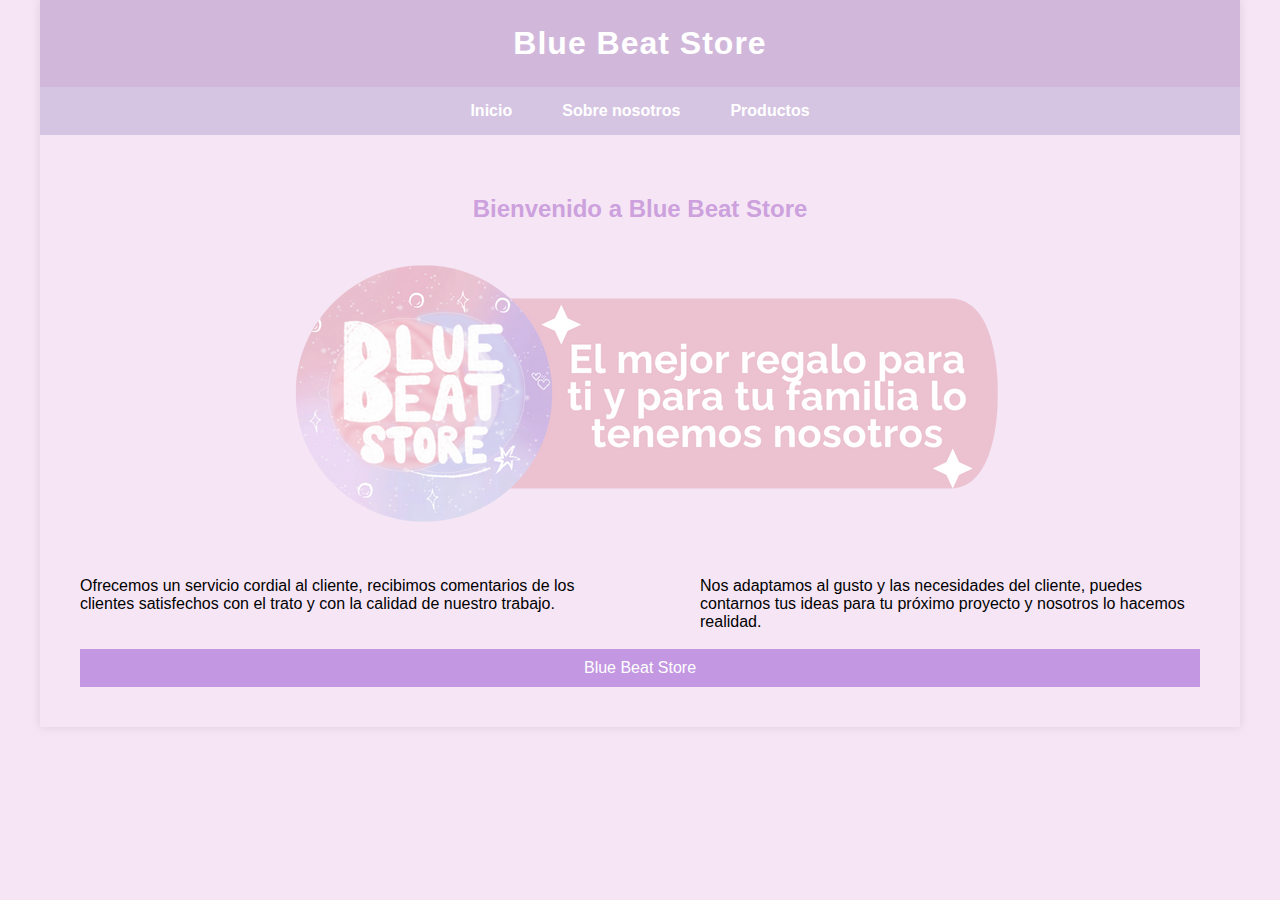
<file: index.html>
<!DOCTYPE html>
<html lang="es">
<head>
<meta charset="UTF-8">
<meta name="viewport" content="width=device-width, initial-scale=1.0">
<title>Blue Beat Store</title>

<style>
/* --- Estilos generales --- */
body {
  font-family: Arial, Helvetica, sans-serif;
  margin: 0;
  background-color: #F6E6F5;
}

/* --- Contenedor principal --- */
#principal {
  max-width: 1200px;
  margin: 0 auto;
  background-color: #F6E6F5;
  box-shadow: 0 0 10px rgba(0,0,0,0.1);
}

/* --- Encabezado --- */
header {
  background-color: #D1B8DB;
  color: #FFFFFF;
  text-align: center;
  padding: 25px 0;
  font-size: 2em;
  font-weight: bold;
  letter-spacing: 1px;
}

/* --- Menú de navegación --- */
nav {
  background-color: #D6C5E2;
}

/* --- Lista principal --- */
nav ul {
  list-style: none;
  margin: 0;
  padding: 0;
  display: flex;
  justify-content: center;
}

/* --- Elementos principales del menú --- */
nav ul li {
  position: relative;
}

/* --- Enlaces principales --- */
nav ul li a {
  display: block;
  padding: 15px 25px;
  color: white;
  text-decoration: none;
  transition: background 0.3s;
}

/* --- Efecto al pasar el mouse --- */
nav ul li a:hover {
  background-color: #CCA1DD;
}

/* --- Submenús --- */
nav ul li ul {
  display: none;
  position: absolute;
  top: 50px;
  left: 0;
  background-color: #CCA1DD;
  min-width: 180px;
  padding: 0;
  margin: 0;
  list-style: none;
  border-radius: 0 0 5px 5px;
}

/* --- Elementos del submenú --- */
nav ul li ul li a {
  padding: 12px 20px;
}

/* --- Mostrar submenú al pasar el mouse --- */
nav ul li:hover ul {
  display: block;
}

/* --- Efecto al pasar sobre subcategoría --- */
nav ul li ul li a:hover {
  background-color: #CCA1DD;
}

/* --- Sección de contenido --- */
section {
  padding: 40px;
  text-align: center;
  background-color: #F6E6F5;
}

section h2 {
  color: #CCA1DD;
  margin-bottom: 20px;
}

section p {
  color: #333;
  line-height: 1.6;
  max-width: 800px;
  margin: 0 auto;
}
</style>
<link href="estilo.css" rel="stylesheet" type="text/css">
</head>

<body>

<div id="principal">

  <!-- Encabezado -->
  <header>Blue Beat Store</header>

  <!-- Menú desplegable -->
  <nav>
    <ul>
      <li><a href="#">Inicio</a></li>

      <li><a href="sobrenosotros.html">Sobre nosotros</a>
        <ul>
          <li><a href="contacto.html">Contacto</a></li>
        </ul>
      </li>

      <li><a href="productos.html">Productos</a>
        <ul>
          <li><a href="promociones.html">Promociones</a></li>
			<li><a href="galeria.html">Galeria</a></li>
        </ul>
      </li>
    </ul>
  </nav>

  <!-- Sección de contenido -->
  <section>
    <h2>Bienvenido a Blue Beat Store</h2>
    <p>
    <img src="inicio.png" width="775" height="301" alt=""/>
	 </p>
    <div class="izquierdo">Ofrecemos un servicio cordial al cliente, recibimos comentarios de los clientes satisfechos con el trato y con la calidad de nuestro trabajo.&nbsp;</div>
    <div class="derecho">Nos adaptamos al gusto y las necesidades del cliente, puedes contarnos tus ideas para tu próximo proyecto y nosotros lo hacemos realidad.</div>
    <div class="clear">&nbsp;</div>
    <footer>Blue Beat Store</footer>
  </section>

</div>

</body>
</html>
</file>
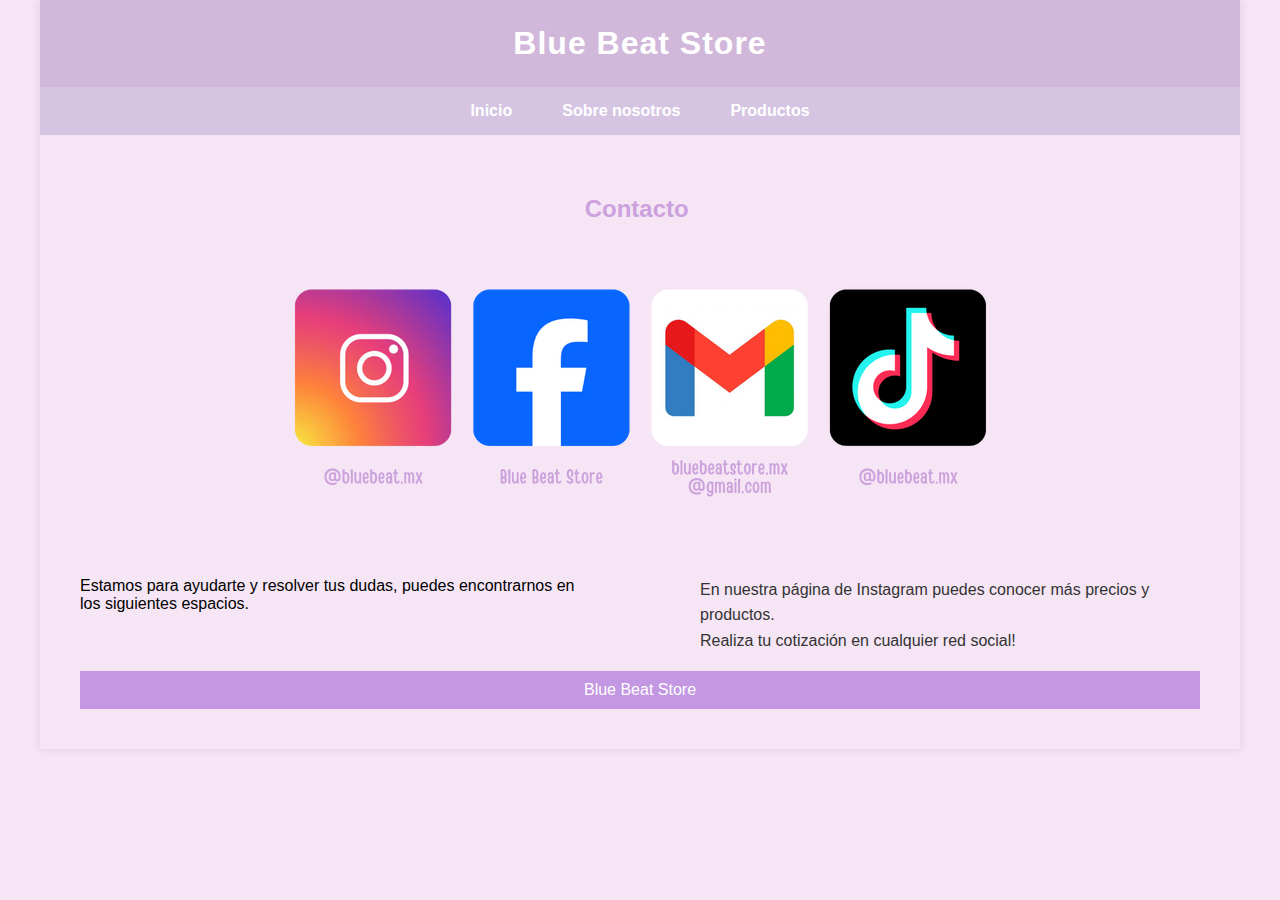
<file: contacto.html>
<!DOCTYPE html>
<html lang="es">
<head>
<meta charset="UTF-8">
<meta name="viewport" content="width=device-width, initial-scale=1.0">
<title>Blue Beat Store</title>

<style>
/* --- Estilos generales --- */
body {
  font-family: Arial, Helvetica, sans-serif;
  margin: 0;
  background-color: #F6E6F5;
}

/* --- Contenedor principal --- */
#principal {
  max-width: 1200px;
  margin: 0 auto;
  background-color: #F6E6F5;
  box-shadow: 0 0 10px rgba(0,0,0,0.1);
}

/* --- Encabezado --- */
header {
  background-color: #D1B8DB;
  color: #FFFFFF;
  text-align: center;
  padding: 25px 0;
  font-size: 2em;
  font-weight: bold;
  letter-spacing: 1px;
}

/* --- Menú de navegación --- */
nav {
  background-color: #D6C5E2;
}

/* --- Lista principal --- */
nav ul {
  list-style: none;
  margin: 0;
  padding: 0;
  display: flex;
  justify-content: center;
}

/* --- Elementos principales del menú --- */
nav ul li {
  position: relative;
}

/* --- Enlaces principales --- */
nav ul li a {
  display: block;
  padding: 15px 25px;
  color: white;
  text-decoration: none;
  transition: background 0.3s;
}

/* --- Efecto al pasar el mouse --- */
nav ul li a:hover {
  background-color: #CCA1DD;
}

/* --- Submenús --- */
nav ul li ul {
  display: none;
  position: absolute;
  top: 50px;
  left: 0;
  background-color: #CCA1DD;
  min-width: 180px;
  padding: 0;
  margin: 0;
  list-style: none;
  border-radius: 0 0 5px 5px;
}

/* --- Elementos del submenú --- */
nav ul li ul li a {
  padding: 12px 20px;
}

/* --- Mostrar submenú al pasar el mouse --- */
nav ul li:hover ul {
  display: block;
}

/* --- Efecto al pasar sobre subcategoría --- */
nav ul li ul li a:hover {
  background-color: #CCA1DD;
}

/* --- Sección de contenido --- */
section {
  padding: 40px;
  text-align: center;
  background-color: #F6E6F5;
}

section h2 {
  color: #CCA1DD;
  margin-bottom: 20px;
}

section p {
  color: #333;
  line-height: 1.6;
  max-width: 800px;
  margin: 0 auto;
}
</style>
<link href="estilo.css" rel="stylesheet" type="text/css">
</head>

<body>

<div id="principal">

  <!-- Encabezado -->
  <header>Blue Beat Store</header>

  <!-- Menú desplegable -->
  <nav>
    <ul>
      <li><a href="index.html">Inicio</a></li>

      <li><a href="#">Sobre nosotros</a>
        <ul>
          <li><a href="contacto.html">Contacto</a></li>
        </ul>
      </li>

      <li><a href="productos.html">Productos</a>
        <ul>
          <li><a href="promociones.html">Promociones</a></li>
			<li><a href="galeria.html">Galeria</a></li>
        </ul>
      </li>
    </ul>
  </nav>

  <!-- Sección de contenido -->
  <section>
    <h2>Contacto&nbsp;</h2>
    <p>
    <img src="contacto.png" width="775" height="301" alt=""/>
	 </p>
    <div class="izquierdo">Estamos para ayudarte y resolver tus dudas, puedes encontrarnos en los siguientes espacios.</div>
    <div class="derecho">
      <p>En nuestra página de Instagram puedes conocer más precios y productos.&nbsp;</p>
      <p>Realiza tu cotización en cualquier red social!&nbsp;&nbsp;</p>
    </div>
    <div class="clear">&nbsp;</div>
    <footer>Blue Beat Store</footer>
  </section>

</div>

</body>
</html>
</file>
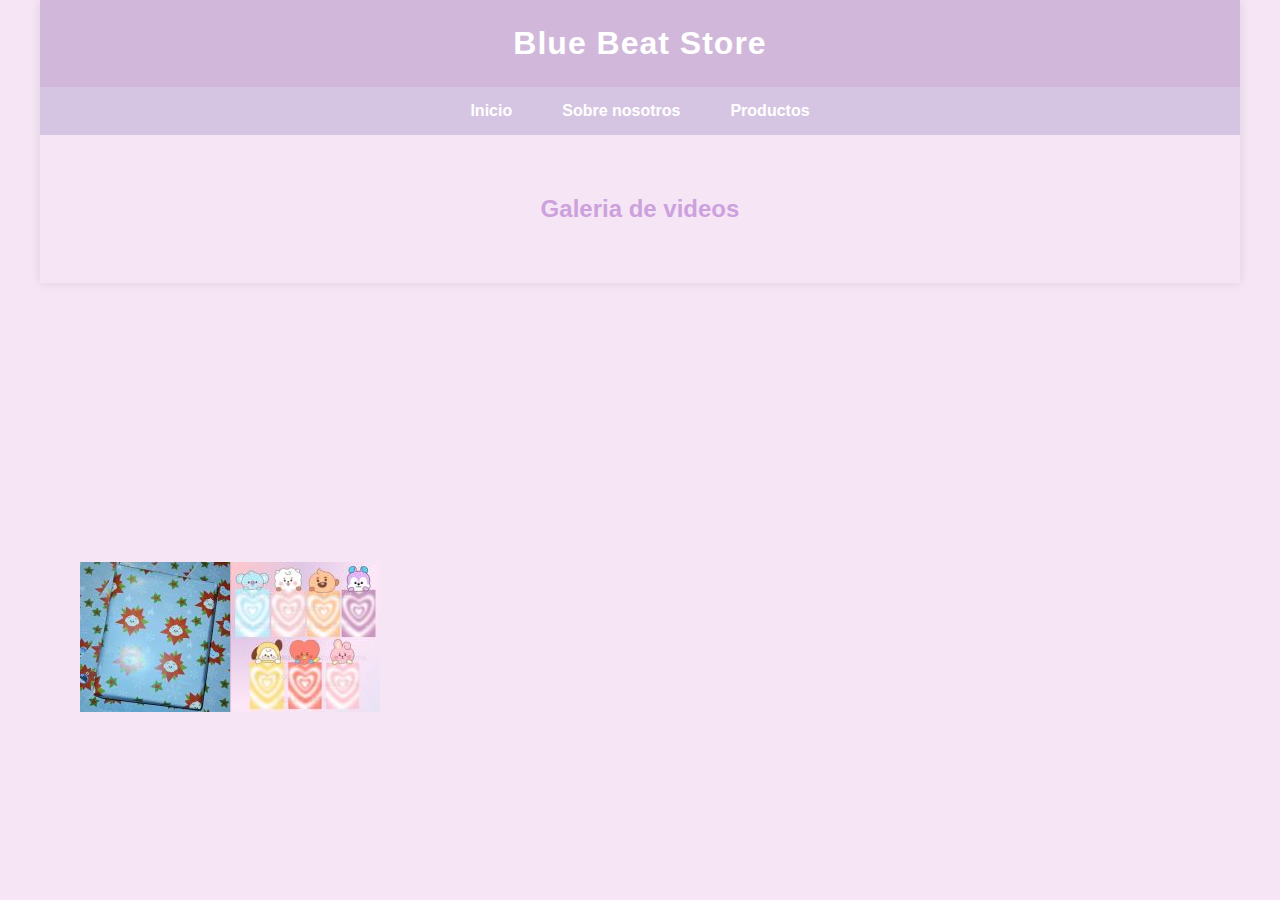
<file: galeria.html>
<!DOCTYPE html>
<html lang="es">
<head>
<meta charset="UTF-8">
<meta name="viewport" content="width=device-width, initial-scale=1.0">
<title>Blue Beat Store</title>

<style>
/* --- Estilos generales --- */
body {
  font-family: Arial, Helvetica, sans-serif;
  margin: 0;
  background-color: #F6E6F5;
}

/* --- Contenedor principal --- */
#principal {
  max-width: 1200px;
  margin: 0 auto;
  background-color: #F6E6F5;
  box-shadow: 0 0 10px rgba(0,0,0,0.1);
}

/* --- Encabezado --- */
header {
  background-color: #D1B8DB;
  color: #FFFFFF;
  text-align: center;
  padding: 25px 0;
  font-size: 2em;
  font-weight: bold;
  letter-spacing: 1px;
}

/* --- Menú de navegación --- */
nav {
  background-color: #D6C5E2;
}

/* --- Lista principal --- */
nav ul {
  list-style: none;
  margin: 0;
  padding: 0;
  display: flex;
  justify-content: center;
}

/* --- Elementos principales del menú --- */
nav ul li {
  position: relative;
}

/* --- Enlaces principales --- */
nav ul li a {
  display: block;
  padding: 15px 25px;
  color: white;
  text-decoration: none;
  transition: background 0.3s;
}

/* --- Efecto al pasar el mouse --- */
nav ul li a:hover {
  background-color: #CCA1DD;
}

/* --- Submenús --- */
nav ul li ul {
  display: none;
  position: absolute;
  top: 50px;
  left: 0;
  background-color: #CCA1DD;
  min-width: 180px;
  padding: 0;
  margin: 0;
  list-style: none;
  border-radius: 0 0 5px 5px;
}

/* --- Elementos del submenú --- */
nav ul li ul li a {
  padding: 12px 20px;
}

/* --- Mostrar submenú al pasar el mouse --- */
nav ul li:hover ul {
  display: block;
}

/* --- Efecto al pasar sobre subcategoría --- */
nav ul li ul li a:hover {
  background-color: #CCA1DD;
}

/* --- Sección de contenido --- */
section {
  padding: 40px;
  text-align: center;
  background-color: #F6E6F5;
}

section h2 {
  color: #CCA1DD;
  margin-bottom: 20px;
}

section p {
  color: #333;
  line-height: 1.6;
  max-width: 800px;
  margin: 0 auto;
}
</style>
<link href="estilo.css" rel="stylesheet" type="text/css">
<script type="text/javascript">
function MM_showHideLayers() { //v9.0
  var i,p,v,obj,args=MM_showHideLayers.arguments;
  for (i=0; i<(args.length-2); i+=3) 
  with (document) if (getElementById && ((obj=getElementById(args[i]))!=null)) { v=args[i+2];
    if (obj.style) { obj=obj.style; v=(v=='show')?'visible':(v=='hide')?'hidden':v; }
    obj.visibility=v; }
}
</script>
</head>

<body>

<div id="principal">

  <!-- Encabezado -->
  <header>Blue Beat Store</header>

  <!-- Menú desplegable -->
  <nav>
    <ul>
      <li><a href="index.html">Inicio</a></li>

      <li><a href="sobrenosotros.html">Sobre nosotros</a>
        <ul>
          <li><a href="contacto.html">Contacto</a></li>
        </ul>
      </li>

      <li><a href="productos.html">Productos</a>
        <ul>
          <li><a href="promociones.html">Promociones</a></li>
			<li><a href="galeria.html">Galeria</a></li>
        </ul>
      </li>
    </ul>
  </nav>

  <!-- Sección de contenido -->
  <section>
    <h2>Galeria de videos</h2>
    <div id="video1"><iframe width="560" height="315" src="https://www.youtube.com/embed/tisY1J608IQ?si=3xinuEGiJTIXuw5Z" title="YouTube video player" frameborder="0" allow="accelerometer; autoplay; clipboard-write; encrypted-media; gyroscope; picture-in-picture; web-share" referrerpolicy="strict-origin-when-cross-origin" allowfullscreen></iframe>
      <div id="thumbnails"><img src="1.jpg" alt="" width="150" height="150" onClick="MM_showHideLayers('video1','','show','video2','','hide')"/><img src="2.jpg" alt="" width="150" height="150" onClick="MM_showHideLayers('video1','','hide','video2','','show')"/></div>
    </div>
<div id="video2"><iframe width="560" height="315" src="https://www.youtube.com/embed/7sq7JcyNUjI?si=KjQf7R0xA5E8z8gf" title="YouTube video player" frameborder="0" allow="accelerometer; autoplay; clipboard-write; encrypted-media; gyroscope; picture-in-picture; web-share" referrerpolicy="strict-origin-when-cross-origin" allowfullscreen></iframe></div>
</section>

</div>

</body>
</html>
</file>
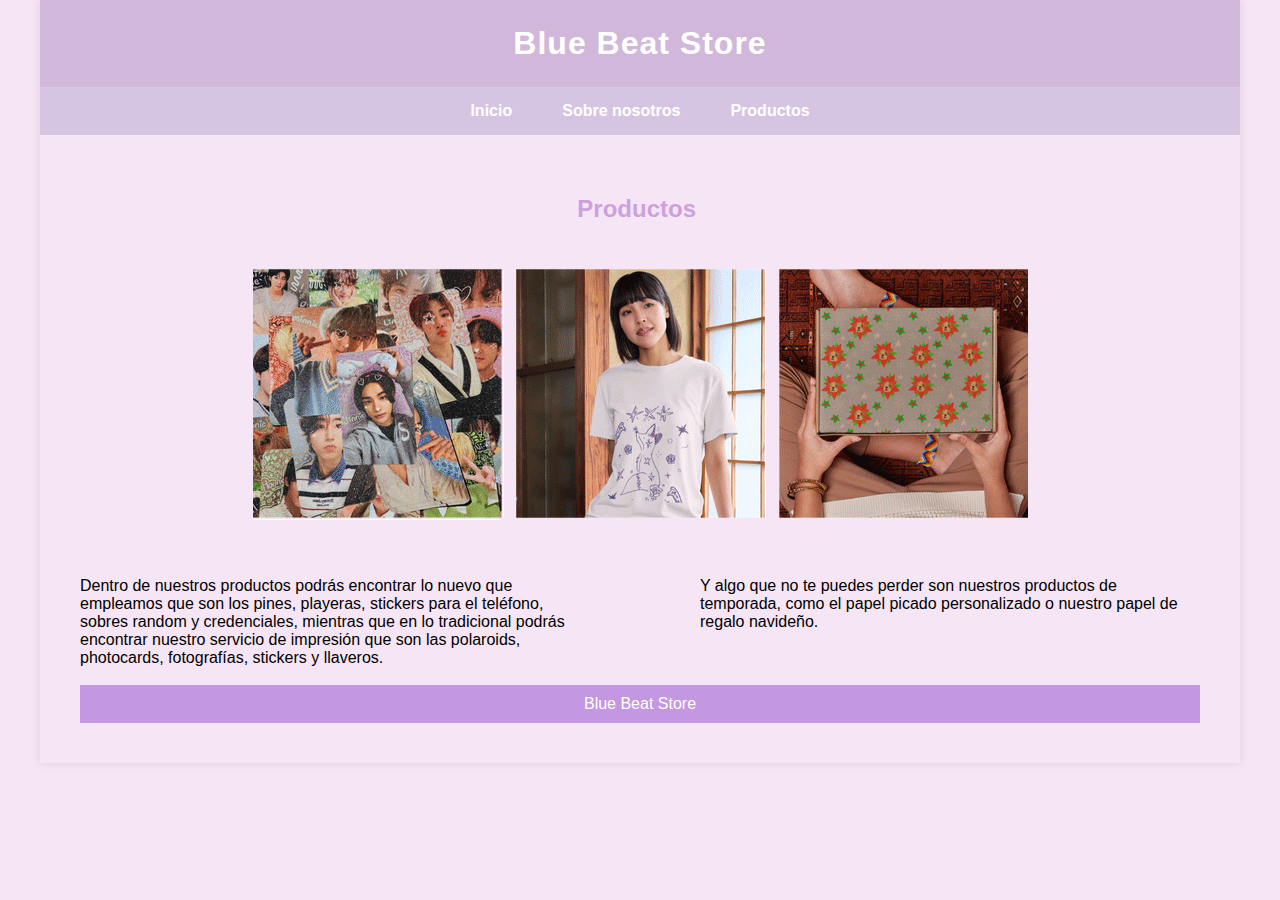
<file: productos.html>
<!DOCTYPE html>
<html lang="es">
<head>
<meta charset="UTF-8">
<meta name="viewport" content="width=device-width, initial-scale=1.0">
<title>Blue Beat Store</title>

<style>
/* --- Estilos generales --- */
body {
  font-family: Arial, Helvetica, sans-serif;
  margin: 0;
  background-color: #F6E6F5;
}

/* --- Contenedor principal --- */
#principal {
  max-width: 1200px;
  margin: 0 auto;
  background-color: #F6E6F5;
  box-shadow: 0 0 10px rgba(0,0,0,0.1);
}

/* --- Encabezado --- */
header {
  background-color: #D1B8DB;
  color: #FFFFFF;
  text-align: center;
  padding: 25px 0;
  font-size: 2em;
  font-weight: bold;
  letter-spacing: 1px;
}

/* --- Menú de navegación --- */
nav {
  background-color: #D6C5E2;
}

/* --- Lista principal --- */
nav ul {
  list-style: none;
  margin: 0;
  padding: 0;
  display: flex;
  justify-content: center;
}

/* --- Elementos principales del menú --- */
nav ul li {
  position: relative;
}

/* --- Enlaces principales --- */
nav ul li a {
  display: block;
  padding: 15px 25px;
  color: white;
  text-decoration: none;
  transition: background 0.3s;
}

/* --- Efecto al pasar el mouse --- */
nav ul li a:hover {
  background-color: #CCA1DD;
}

/* --- Submenús --- */
nav ul li ul {
  display: none;
  position: absolute;
  top: 50px;
  left: 0;
  background-color: #CCA1DD;
  min-width: 180px;
  padding: 0;
  margin: 0;
  list-style: none;
  border-radius: 0 0 5px 5px;
}

/* --- Elementos del submenú --- */
nav ul li ul li a {
  padding: 12px 20px;
}

/* --- Mostrar submenú al pasar el mouse --- */
nav ul li:hover ul {
  display: block;
}

/* --- Efecto al pasar sobre subcategoría --- */
nav ul li ul li a:hover {
  background-color: #CCA1DD;
}

/* --- Sección de contenido --- */
section {
  padding: 40px;
  text-align: center;
  background-color: #F6E6F5;
}

section h2 {
  color: #CCA1DD;
  margin-bottom: 20px;
}

section p {
  color: #333;
  line-height: 1.6;
  max-width: 800px;
  margin: 0 auto;
}
</style>
<link href="estilo.css" rel="stylesheet" type="text/css">
</head>

<body>

<div id="principal">

  <!-- Encabezado -->
  <header>Blue Beat Store</header>

  <!-- Menú desplegable -->
  <nav>
    <ul>
      <li><a href="index.html">Inicio</a></li>

      <li><a href="sobrenosotros.html">Sobre nosotros</a>
        <ul>
          <li><a href="contacto.html">Contacto</a></li>
        </ul>
      </li>

      <li><a href="productos.html">Productos</a>
        <ul>
          <li><a href="promociones.html">Promociones</a></li>
			<li><a href="galeria.html">Galeria</a></li>
        </ul>
      </li>
    </ul>
  </nav>

  <!-- Sección de contenido -->
  <section>
    <h2>Productos&nbsp;</h2>
    <p>
    <img src="productos.png" width="775" height="301" alt=""/>
	 </p>
    <div class="izquierdo">Dentro de nuestros productos podrás encontrar lo nuevo que empleamos que son los pines, playeras, stickers para el teléfono, sobres random y credenciales, mientras que en lo tradicional podrás encontrar nuestro servicio de impresión que son las polaroids, photocards, fotografías, stickers y llaveros.</div>
    <div class="derecho">Y algo que no te puedes perder son nuestros productos de temporada, como el papel picado personalizado o nuestro papel de regalo navideño.</div>
    <div class="clear">&nbsp;</div>
    <footer>Blue Beat Store</footer>
  </section>

</div>

</body>
</html>
</file>
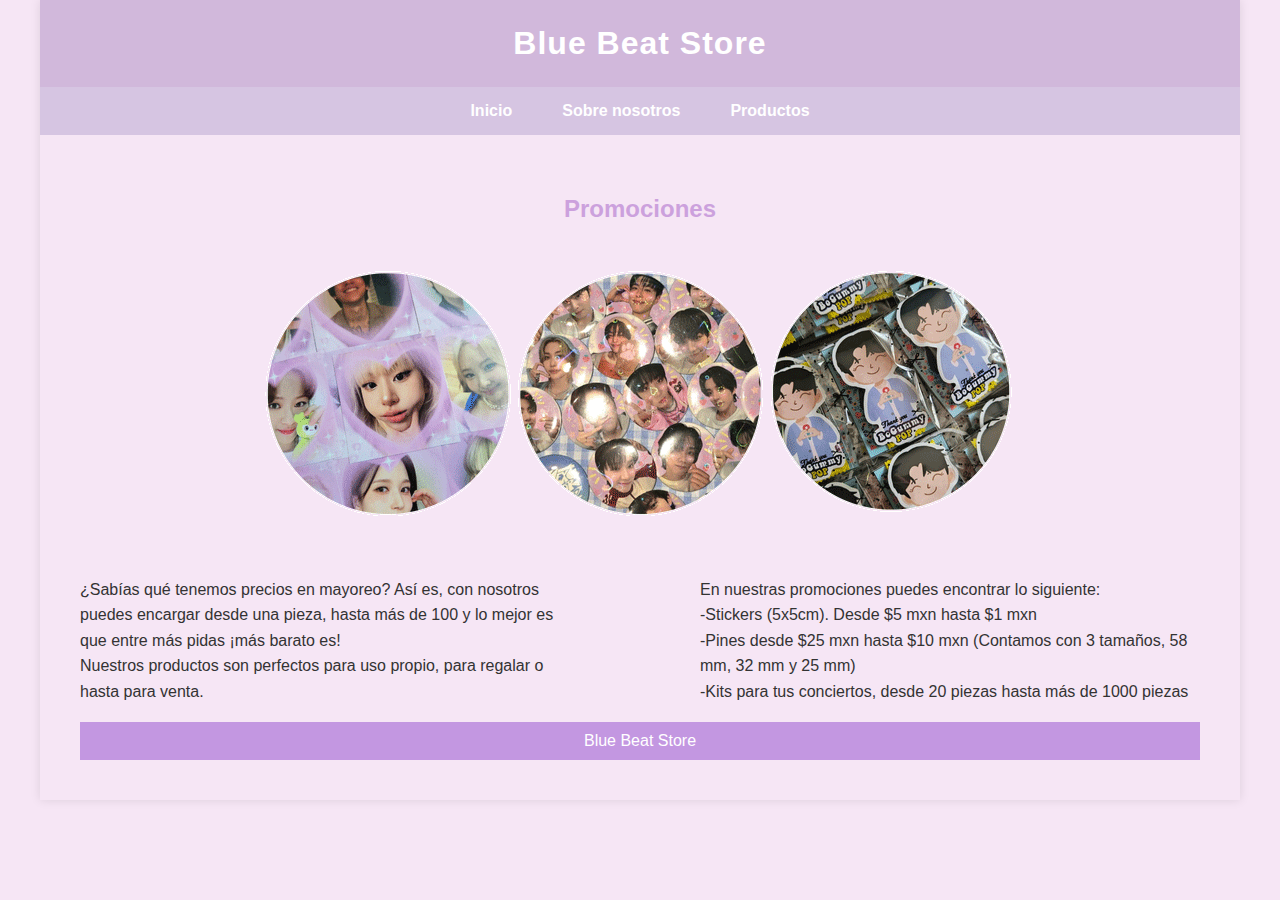
<file: promociones.html>
<!DOCTYPE html>
<html lang="es">
<head>
<meta charset="UTF-8">
<meta name="viewport" content="width=device-width, initial-scale=1.0">
<title>Blue Beat Store</title>

<style>
/* --- Estilos generales --- */
body {
  font-family: Arial, Helvetica, sans-serif;
  margin: 0;
  background-color: #F6E6F5;
}

/* --- Contenedor principal --- */
#principal {
  max-width: 1200px;
  margin: 0 auto;
  background-color: #F6E6F5;
  box-shadow: 0 0 10px rgba(0,0,0,0.1);
}

/* --- Encabezado --- */
header {
  background-color: #D1B8DB;
  color: #FFFFFF;
  text-align: center;
  padding: 25px 0;
  font-size: 2em;
  font-weight: bold;
  letter-spacing: 1px;
}

/* --- Menú de navegación --- */
nav {
  background-color: #D6C5E2;
}

/* --- Lista principal --- */
nav ul {
  list-style: none;
  margin: 0;
  padding: 0;
  display: flex;
  justify-content: center;
}

/* --- Elementos principales del menú --- */
nav ul li {
  position: relative;
}

/* --- Enlaces principales --- */
nav ul li a {
  display: block;
  padding: 15px 25px;
  color: white;
  text-decoration: none;
  transition: background 0.3s;
}

/* --- Efecto al pasar el mouse --- */
nav ul li a:hover {
  background-color: #CCA1DD;
}

/* --- Submenús --- */
nav ul li ul {
  display: none;
  position: absolute;
  top: 50px;
  left: 0;
  background-color: #CCA1DD;
  min-width: 180px;
  padding: 0;
  margin: 0;
  list-style: none;
  border-radius: 0 0 5px 5px;
}

/* --- Elementos del submenú --- */
nav ul li ul li a {
  padding: 12px 20px;
}

/* --- Mostrar submenú al pasar el mouse --- */
nav ul li:hover ul {
  display: block;
}

/* --- Efecto al pasar sobre subcategoría --- */
nav ul li ul li a:hover {
  background-color: #CCA1DD;
}

/* --- Sección de contenido --- */
section {
  padding: 40px;
  text-align: center;
  background-color: #F6E6F5;
}

section h2 {
  color: #CCA1DD;
  margin-bottom: 20px;
}

section p {
  color: #333;
  line-height: 1.6;
  max-width: 800px;
  margin: 0 auto;
}
</style>
<link href="estilo.css" rel="stylesheet" type="text/css">
</head>

<body>

<div id="principal">

  <!-- Encabezado -->
  <header>Blue Beat Store</header>

  <!-- Menú desplegable -->
  <nav>
    <ul>
      <li><a href="index.html">Inicio</a></li>

      <li><a href="sobrenosotros.html">Sobre nosotros</a>
        <ul>
          <li><a href="contacto.html">Contacto</a></li>
        </ul>
      </li>

      <li><a href="productos.html">Productos</a>
        <ul>
          <li><a href="promociones.html">Promociones</a></li>
			<li><a href="galeria.html">Galeria</a></li>
        </ul>
      </li>
    </ul>
  </nav>

  <!-- Sección de contenido -->
  <section>
    <h2>Promociones</h2>
    <p>
    <img src="promociones.png" width="775" height="301" alt=""/>
	 </p>
    <div class="izquierdo">
      <p>¿Sabías qué tenemos precios en mayoreo? Así es, con nosotros puedes encargar desde una pieza, hasta más de 100 y lo mejor es que entre más pidas ¡más barato es!&nbsp;</p>
      <p>Nuestros productos son perfectos para uso propio, para regalar o hasta para venta.&nbsp;</p>
    </div>
    <div class="derecho">
      <p>En nuestras promociones puedes encontrar lo siguiente:&nbsp;</p>
      <p>-Stickers (5x5cm). Desde $5 mxn hasta $1 mxn&nbsp;</p>
      <p>-Pines desde $25 mxn hasta $10 mxn (Contamos con 3 tamaños, 58 mm, 32 mm y 25 mm)&nbsp;</p>
      <p>-Kits para tus conciertos, desde 20 piezas hasta más de 1000 piezas&nbsp;</p>
    </div>
    <div class="clear">&nbsp;</div>
    <footer>Blue Beat Store</footer>
  </section>

</div>

</body>
</html>
</file>
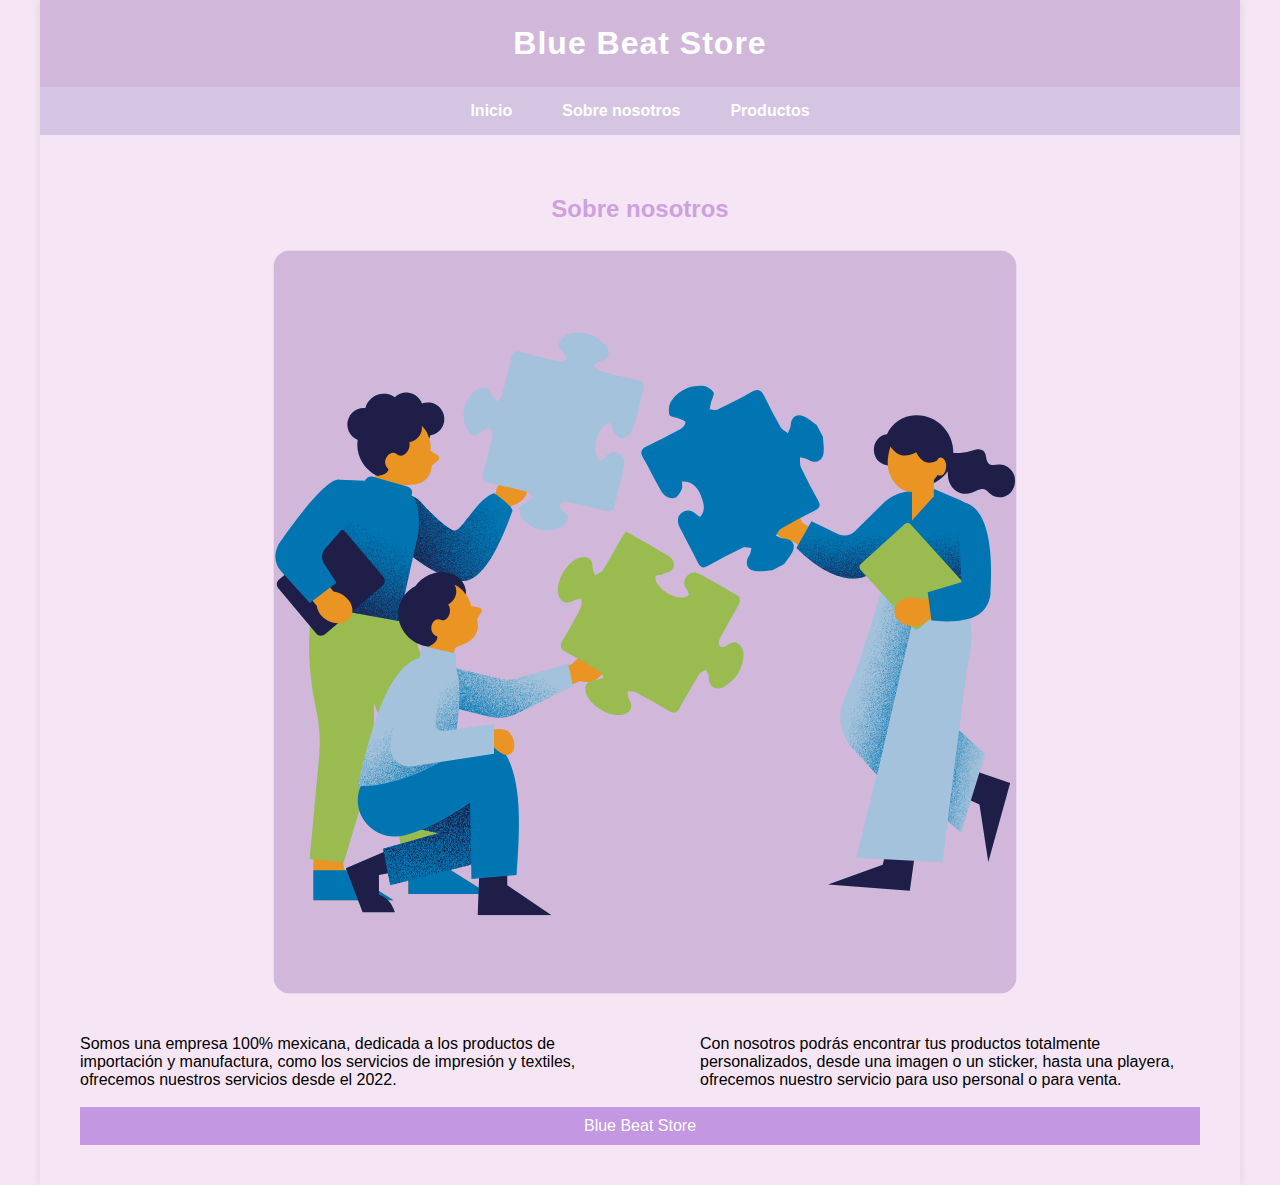
<file: sobrenosotros.html>
<!DOCTYPE html>
<html lang="es">
<head>
<meta charset="UTF-8">
<meta name="viewport" content="width=device-width, initial-scale=1.0">
<title>Blue Beat Store</title>

<style>
/* --- Estilos generales --- */
body {
  font-family: Arial, Helvetica, sans-serif;
  margin: 0;
  background-color: #F6E6F5;
}

/* --- Contenedor principal --- */
#principal {
  max-width: 1200px;
  margin: 0 auto;
  background-color: #F6E6F5;
  box-shadow: 0 0 10px rgba(0,0,0,0.1);
}

/* --- Encabezado --- */
header {
  background-color: #D1B8DB;
  color: #FFFFFF;
  text-align: center;
  padding: 25px 0;
  font-size: 2em;
  font-weight: bold;
  letter-spacing: 1px;
}

/* --- Menú de navegación --- */
nav {
  background-color: #D6C5E2;
}

/* --- Lista principal --- */
nav ul {
  list-style: none;
  margin: 0;
  padding: 0;
  display: flex;
  justify-content: center;
}

/* --- Elementos principales del menú --- */
nav ul li {
  position: relative;
}

/* --- Enlaces principales --- */
nav ul li a {
  display: block;
  padding: 15px 25px;
  color: white;
  text-decoration: none;
  transition: background 0.3s;
}

/* --- Efecto al pasar el mouse --- */
nav ul li a:hover {
  background-color: #CCA1DD;
}

/* --- Submenús --- */
nav ul li ul {
  display: none;
  position: absolute;
  top: 50px;
  left: 0;
  background-color: #CCA1DD;
  min-width: 180px;
  padding: 0;
  margin: 0;
  list-style: none;
  border-radius: 0 0 5px 5px;
}

/* --- Elementos del submenú --- */
nav ul li ul li a {
  padding: 12px 20px;
}

/* --- Mostrar submenú al pasar el mouse --- */
nav ul li:hover ul {
  display: block;
}

/* --- Efecto al pasar sobre subcategoría --- */
nav ul li ul li a:hover {
  background-color: #CCA1DD;
}

/* --- Sección de contenido --- */
section {
  padding: 40px;
  text-align: center;
  background-color: #F6E6F5;
}

section h2 {
  color: #CCA1DD;
  margin-bottom: 20px;
}

section p {
  color: #333;
  line-height: 1.6;
  max-width: 800px;
  margin: 0 auto;
}
</style>
<link href="estilo.css" rel="stylesheet" type="text/css">
</head>

<body>

<div id="principal">

  <!-- Encabezado -->
  <header>Blue Beat Store</header>

  <!-- Menú desplegable -->
  <nav>
    <ul>
      <li><a href="index.html">Inicio</a></li>

      <li><a href="#">Sobre nosotros</a>
        <ul>
          <li><a href="contacto.html">Contacto</a></li>
        </ul>
      </li>

      <li><a href="productos.html">Productos</a>
        <ul>
          <li><a href="promociones.html">Promociones</a></li>
			<li><a href="galeria.html">Galeria</a></li>
        </ul>
      </li>
    </ul>
  </nav>

  <!-- Sección de contenido -->
  <section>
    <h2>Sobre nosotros</h2>
    <p>
    <img src="sobre.png" width="780" height="759" alt=""/>
	 </p>
    <div class="izquierdo">Somos una empresa 100% mexicana, dedicada a los productos de importación y manufactura, como los servicios de impresión y textiles, ofrecemos nuestros servicios desde el 2022.</div>
    <div class="derecho">Con nosotros podrás encontrar tus productos totalmente personalizados, desde una imagen o un sticker, hasta una playera, ofrecemos nuestro servicio para uso personal o para venta.</div>
    <div class="clear">&nbsp;</div>
    <footer>Blue Beat Store</footer>
  </section>

</div>

</body>
</html>
</file>
<file: estilo.css>
@charset "UTF-8";
.izquierdo {
    width: 500px;
    float: left;
    padding-top: 25px;
    text-align: left;
    font-family: "Gill Sans", "Gill Sans MT", "Myriad Pro", "DejaVu Sans Condensed", Helvetica, Arial, sans-serif;
}
.derecho {
    width: 500px;
    float: right;
    padding-top: 25px;
    text-align: left;
    font-family: "Gill Sans", "Gill Sans MT", "Myriad Pro", "DejaVu Sans Condensed", Helvetica, Arial, sans-serif;
}
.clear {
    clear: both;
}
footer {
    color: #FFFFFF;
    background-color: #C397E1;
    padding-top: 10px;
    padding-bottom: 10px;
    text-align: center;
}
body p {
}
a:link {
}
a:visited {
    font-weight: bold;
}
ul li a {
}
ul li a {
}
ul li a {
}
#principal section h2 {
}
#principal section h2 {
}
#principal section h2 {
}
#principal section h2 {
}
#principal section h2 {
}
#principal section h2 {
}
#principal section h2 {
}
#principal section h2 {
}
#principal section h2 {
}
#principal section h2 {
}
#principal section h2 {
}
#principal section h2 {
}
#principal section #video1 {
    width: 560px;
    height: 315px;
    position: absolute;
    z-index: 2;
}
#principal section h2 {
}
#principal section #video2 {
    width: 560px;
    height: 315px;
    position: absolute;
    z-index: 1;
}
#principal section h2 {
}
#principal section h2 {
}
#principal section h2 {
}
#principal section h2 {
}
#principal section h2 {
}
a:link {
    font-weight: bold;
}
#principal section #thumbnails {
    width: 300px;
    height: 150px;
    position: absolute;
}
</file>
